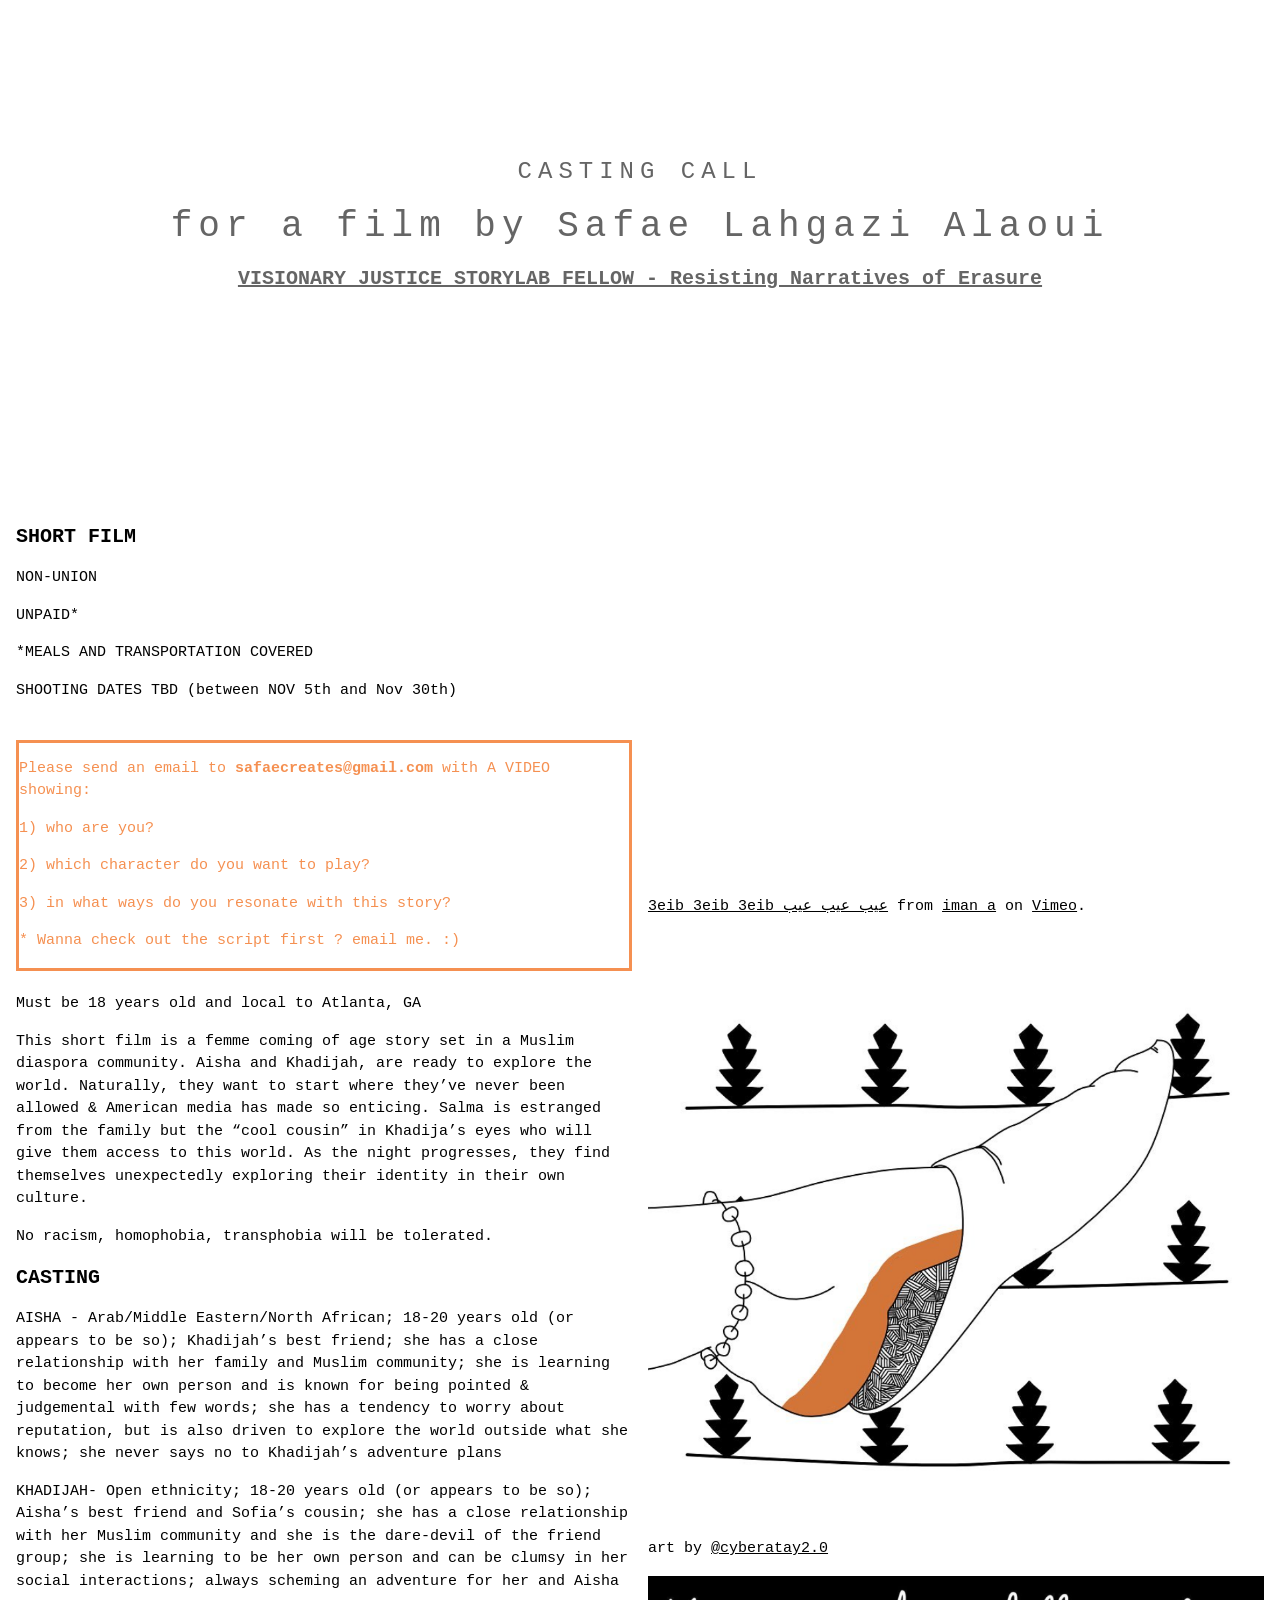
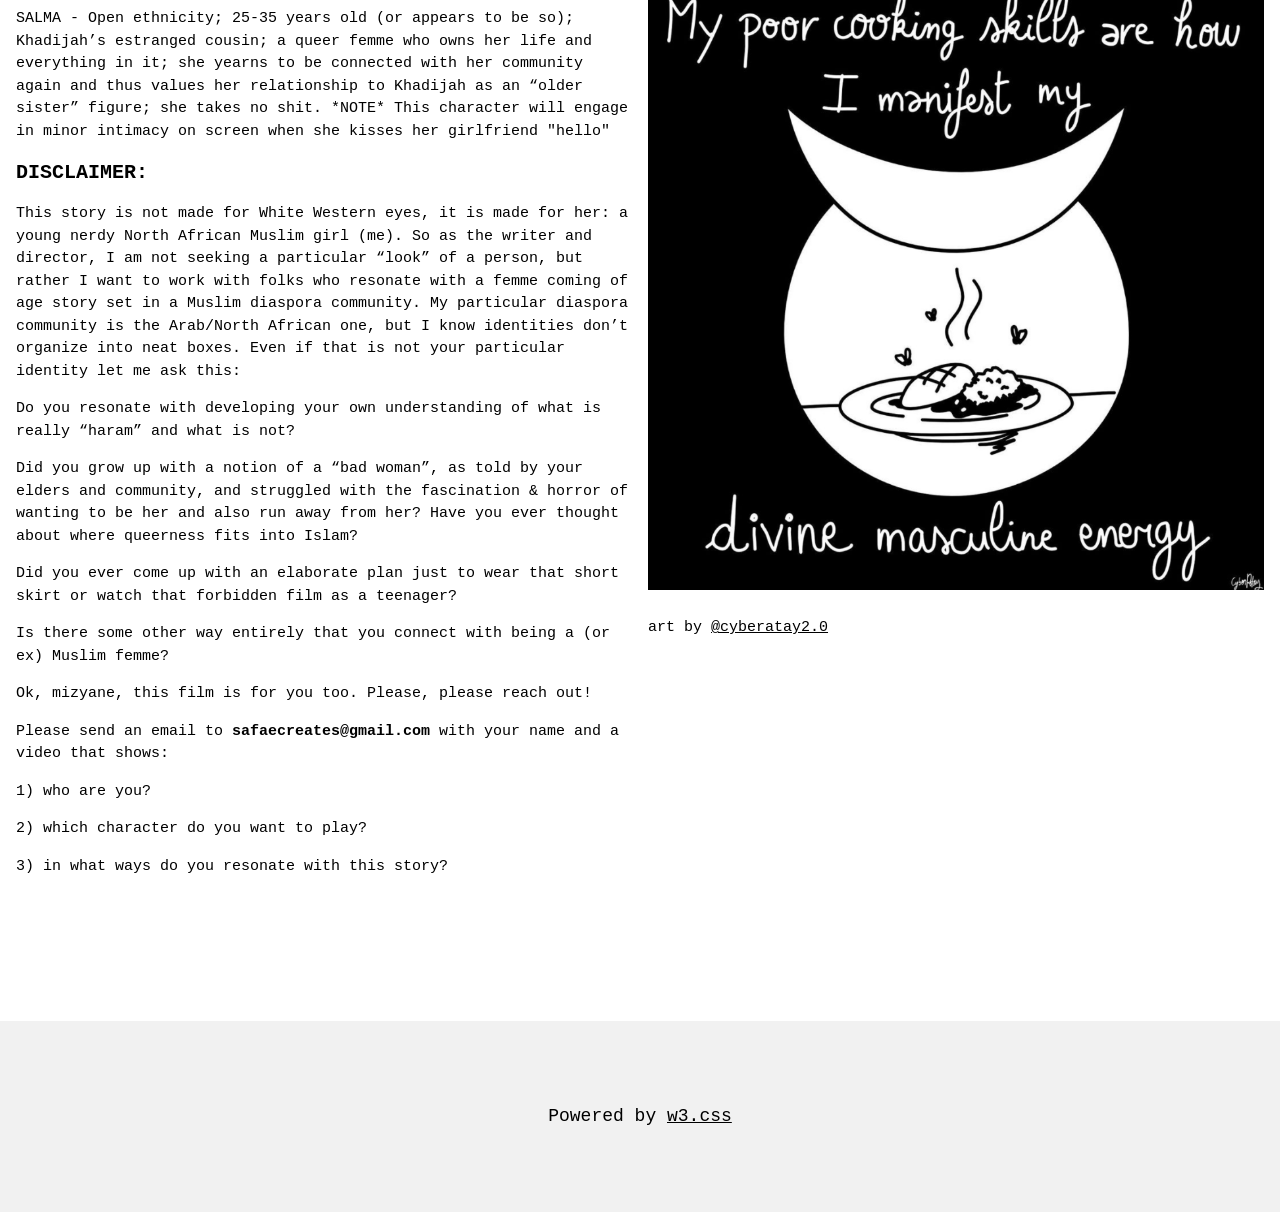
<file: casting-call.html>
<!DOCTYPE html>
<html>
<title>Casting Call</title>
<meta charset="UTF-8">
<meta name="viewport" content="width=device-width, initial-scale=1">
<link rel="stylesheet" href="https://www.w3schools.com/w3css/4/w3.css">
<link rel="stylesheet" href="https://fonts.googleapis.com/css?family=Raleway">
<link rel="stylesheet" href="https://cdnjs.cloudflare.com/ajax/libs/font-awesome/4.7.0/css/font-awesome.min.css">
<style>
body,h1, h4 {font-family:  'Courier New', Courier, monospace}
h1 {letter-spacing: 6px}
.w3-row-padding img {margin-bottom: 12px}
.border {border-style:solid; color:#F59051;}
</style>
<body>

<!-- !PAGE CONTENT! #D37539-->
<div class="w3-content" style="max-width:1500px">

<!-- Header -->
<header class="w3-panel w3-center w3-opacity" style="padding:128px 16px">
  <h1 class="w3-xlarge">CASTING CALL</h1>
  <h1> for a film by Safae Lahgazi Alaoui</h1>
  
  <h4> <b><a href="https://www.visionaryjusticestorylab.org/">VISIONARY JUSTICE STORYLAB FELLOW - Resisting Narratives of Erasure</a></b></h4>
  <div class="w3-padding-32">
    
  </div>
 
</header>

<!-- Photo Grid -->
<div class="w3-row-padding " style="margin-bottom:128px">
  <div class="w3-half">
    <h4><b>SHORT FILM</b></h4>

    <p>NON-UNION</p>
    <p>UNPAID*</p>
    <p>*MEALS AND TRANSPORTATION COVERED </p>
    <p>SHOOTING DATES TBD (between NOV 5th and Nov 30th)</p>

    <br>
    <div class="border">
    <p>Please send an email to <b>safaecreates@gmail.com</b> with A VIDEO showing:</p>
    <p>1) who are you?     </p>
    <p>2) which character do you want to play? </p>
    <p> 3) in what ways do you resonate with this story? </p>
    <p> * Wanna check out the script first ? email me. :) </p>
    </div>

    <br>
    
        Must be 18 years old and local to Atlanta, GA
    </p>
    <p>
        This short film is a femme coming of age story set in a Muslim diaspora community. Aisha and Khadijah, are ready to explore the world. Naturally, they want to start where they’ve never been allowed & American media has made so enticing. Salma is estranged from the family but the “cool cousin” in Khadija’s eyes who will give them access to this world. As the night progresses, they find themselves unexpectedly exploring their identity in their own culture.        
    <p> No racism, homophobia, transphobia will be tolerated.</p>
    </p>
    <h4><b>CASTING</b></h4>
    <p> AISHA - Arab/Middle Eastern/North African; 18-20 years old (or appears to be so); Khadijah’s best friend; she has a close relationship with her family and Muslim community; she is learning to become her own person and is known for being pointed & judgemental with few words; she has a tendency to worry about reputation, 
        but is also driven to explore the world outside what she knows; she never says no to Khadijah’s adventure plans </p>
    <p>KHADIJAH- Open ethnicity; 18-20 years old (or appears to be so); Aisha’s best friend and Sofia’s cousin; she has a close relationship with her Muslim community and she is the dare-devil of the friend group; she is learning to be her own person and can be clumsy in her social interactions; always scheming an adventure for her and Aisha </p>

    <p>SALMA - Open ethnicity; 25-35 years old (or appears to be so); Khadijah’s estranged cousin; a queer femme who owns her life and everything in it; she yearns to be connected with her community again and thus values her relationship to Khadijah as an “older sister” figure; she takes no shit. *NOTE* This character will engage in minor intimacy on screen when she kisses her girlfriend "hello"</p>


    <h4> <b>DISCLAIMER:</b></h4>
    <p>This story is not made for White Western eyes, it is made for her: a young nerdy North African Muslim girl (me). So as the writer and director, I am not seeking a particular “look” of a person, but rather I want to work with folks who resonate with a femme coming of age story set in a Muslim diaspora community. My particular diaspora community is the Arab/North African one, but I know identities don’t organize into neat boxes. Even if that is not your particular identity let me ask this:

        <p>Do you resonate with developing your own understanding of what is really “haram” and what is not? </p>
        <p>Did you grow up with a notion of a “bad woman”, as told by your elders and community, and struggled with the fascination & horror of wanting to be her and also run away from her? Have you ever thought about where queerness fits into Islam? </p>
        <p>Did you ever come up with an elaborate plan just to wear that short skirt or watch that forbidden film as a teenager? </p>
        <p>Is there some other way entirely that you connect with being a (or ex) Muslim femme?</p> 
    <div>
      <p>  Ok, mizyane, this film is for you too. Please, please reach out! </p>
      <p>Please send an email to <b>safaecreates@gmail.com</b> with your name and a video that shows:</p>
      <p>1) who are you?     </p>
      <p>2) which character do you want to play? </p>
      <p> 3) in what ways do you resonate with this story? </p>

    </div>


  </div>

  <div class="w3-half">

    <iframe src="https://player.vimeo.com/video/226767085" width="640" height="360" frameborder="0" allow="autoplay; fullscreen" allowfullscreen></iframe>
<p><a href="https://vimeo.com/226767085">3eib 3eib 3eib عيب عيب عيب</a> from <a href="https://vimeo.com/photosbyiman">iman a</a> on <a href="https://vimeo.com">Vimeo</a>.</p>

    <img src="images/casting/baboush.PNG" style="width:100%">
    <p>art by <a href="https://www.instagram.com/cyberatay2.0/">@cyberatay2.0</a></p>
    <img src="images/casting/masculine.PNG" style="width:100%">
    <p>art by <a href="https://www.instagram.com/cyberatay2.0/">@cyberatay2.0</a></p>


  </div>
</div>
  
<!-- End Page Content -->
</div>

<!-- Footer -->
<footer class="w3-container w3-padding-64 w3-light-grey w3-center w3-large"> 
 
  <p>Powered by <a href="https://www.w3schools.com/w3css/default.asp" target="_blank" class="w3-hover-text-green">w3.css</a></p>
</footer>

</body>
</html>
</file>
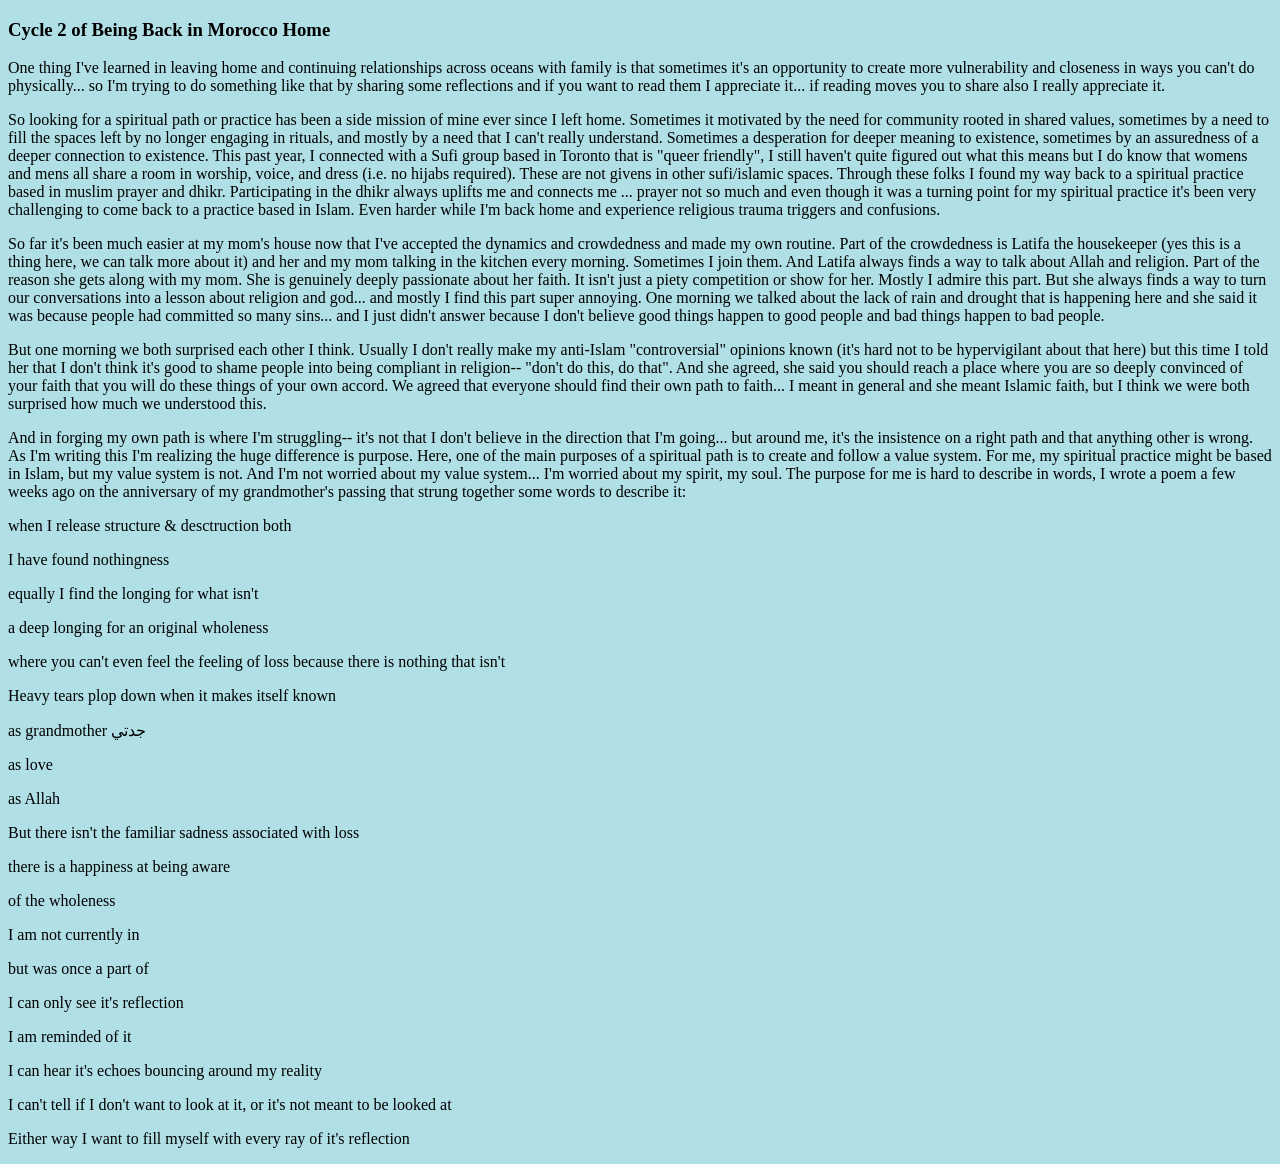
<file: archive/cycle-2.html>
<!DOCTYPE html>
<html lang="en" dir="ltr">
  <head>
    <meta charset="utf-8">
    <title>Second Month Cycle</title>

    <style>
     body {background-color: powderblue;}
     /* .paragraph{
       margin-right:800px;
       color: pink;
     } */

    # Mobile
@media screen and (max-width: 480px){
  .paragraph{
    margin-right:0px;
    color: blue;
  }
}

# Desktop
@media screen and (max-width: 992px){
  .paragraph{
    margin-right:800px;
    color: pink;
  }
}

# Huge
@media screen and (max-width: 1280px) {
  .paragraph{
    margin-right:800px;
    color: pink;
  }
}

    </style>
  </head>
  <body>

    <h3> Cycle 2 of Being Back in Morocco Home</h3>

    <div class = "paragraph">
    <p>
      One thing I've learned in leaving home and continuing relationships across oceans with family is that sometimes it's an opportunity to create more vulnerability and closeness in ways you can't do physically... so I'm trying to do something like that by sharing some reflections and if you want to read them I appreciate it... if reading moves you to share also I really appreciate it.
    </p>
    <p>So looking for a spiritual path or practice has been a side mission of mine ever since I left home. Sometimes it motivated by the need for community rooted in shared values, sometimes by a need to fill the spaces left by no longer engaging in rituals, and mostly by a need that I can't really understand. Sometimes a desperation for deeper meaning to existence, sometimes by an assuredness of a deeper connection to existence. This past year, I connected with a Sufi group based in Toronto that is "queer friendly", I still haven't quite figured out what this means but I do know that womens and mens all share a room in worship, voice, and dress (i.e. no hijabs required). These are not givens in other sufi/islamic spaces. Through these folks I found my way back to a spiritual practice based in muslim prayer and dhikr. Participating in the dhikr always uplifts me and connects me ... prayer not so much and even though it was a turning point for my spiritual practice it's been very challenging to come back to a practice based in Islam. Even harder while I'm back home and experience religious trauma triggers and confusions. </p>

    <p>So far it's been much easier at my mom's house now that I've accepted the dynamics and crowdedness and made my own routine.
Part of the crowdedness is Latifa the housekeeper (yes this is a thing here, we can talk more about it) and her and my mom talking in the kitchen every morning. Sometimes I join them. And Latifa always finds a way to talk about Allah and religion. Part of the reason she gets along with my mom. She is genuinely deeply passionate about her faith. It isn't just a piety competition or show for her. Mostly I admire this part. But she always finds a way to turn our conversations into a lesson about religion and god... and mostly I find this part super annoying.
One morning we talked about the lack of rain and drought that is happening here and she said it was because people had committed so many sins... and I just didn't answer because I don't believe good things happen to good people and bad things happen to bad people.</p>

    <p>But one morning we both surprised each other I think. Usually I don't really make my anti-Islam "controversial" opinions known (it's hard not to be hypervigilant about that here) but this time I told her that I don't think it's good to shame people into being compliant in religion-- "don't do this, do that". And she agreed, she said you should reach a place where you are so deeply convinced of your faith that you will do these things of your own accord.
We agreed that everyone should find their own path to faith... I meant in general and she meant Islamic faith, but I think we were both surprised how much we understood this.</p>

  <p>And in forging my own path is where I'm struggling-- it's not that I don't believe in the direction that I'm going... but around me, it's the insistence on a right path and that anything other is wrong. As I'm writing this I'm realizing the huge difference is purpose. Here, one of the main purposes of a spiritual path is to create and follow a value system. For me, my spiritual practice might be based in Islam, but my value system is not. And I'm not worried about my value system... I'm worried about my spirit, my soul. The purpose for me is hard to describe in words, I wrote a poem a few weeks ago on the anniversary of my grandmother's passing that strung together some words to describe it: </p>

</div>
  <p>when I release structure & desctruction both </p>
  <p>I have found nothingness</p>
  <p>equally I find the longing for what isn't</p>
  <p>a deep longing for an original wholeness</p>
  <p>where you can't even feel the feeling of loss because there is nothing that isn't</p>
  <p>Heavy tears plop down when it makes itself known</p>
  <p>as grandmother جدتي</p>
<p> as love</p>
  <p>as Allah</p>

  <p>But there isn't the familiar sadness associated with loss</p>
  <p>there is a happiness at being aware </p>
  <p>of the wholeness </p>
  <p>I am not currently in </p>
  <p>but was once a part of </p>

  <p>I can only see it's reflection </p>
  <p>I am reminded of it</p>
<p>  I can hear it's echoes bouncing around my reality</p>
  <p>I can't tell if I don't want to look at it, or it's not meant to be looked at</p>
<p>  Either way I want to fill myself with every ray of it's reflection</p>

</body>

</html>
</file>
